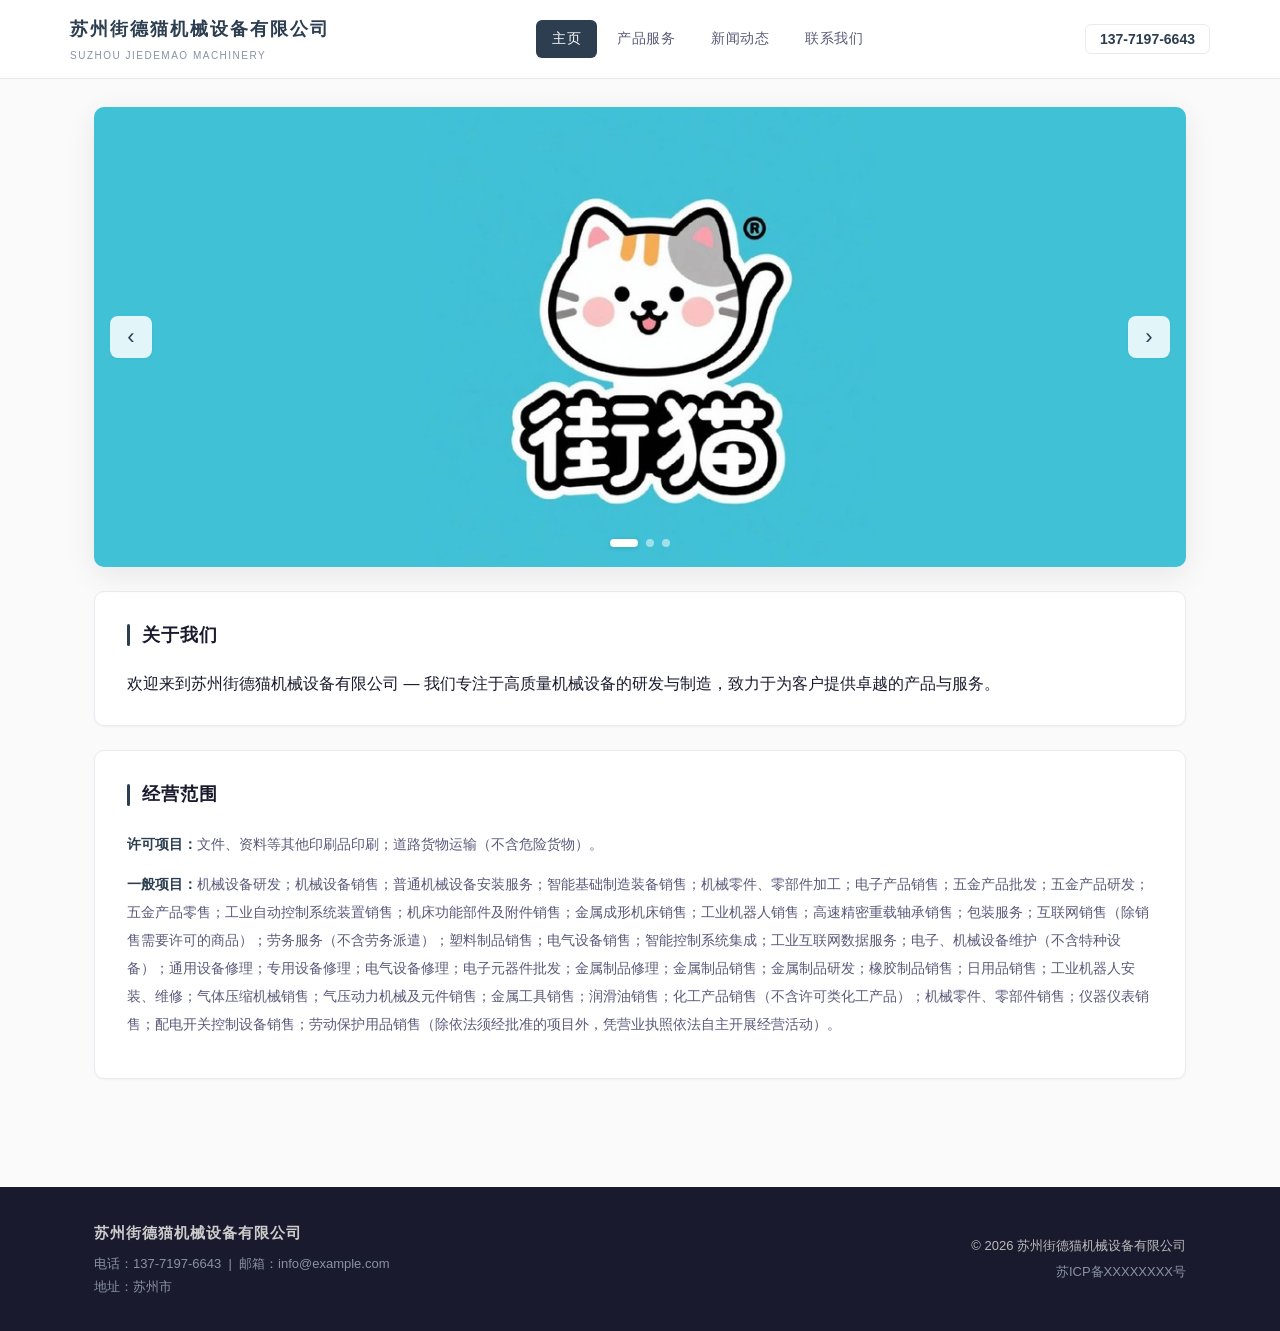
<file: index.html>
<!doctype html>
<html lang="zh-CN">
<head>
  <meta charset="utf-8">
  <meta name="viewport" content="width=device-width,initial-scale=1">
  <title>苏州街德猫机械设备有限公司</title>
  <link rel="stylesheet" href="styles.css">
</head>
<body>
  <header class="site-header">
    <div class="container header-inner">
      <div class="brand-wrap">
        <div class="brand">苏州街德猫机械设备有限公司</div>
        <div class="brand-sub">Suzhou Jiedemao Machinery</div>
      </div>
      <nav class="main-nav" aria-label="主导航">
        <a href="index.html" class="nav-link" aria-current="page">主页</a>
        <a href="products.html" class="nav-link">产品服务</a>
        <a href="news.html" class="nav-link">新闻动态</a>
        <a href="contact.html" class="nav-link">联系我们</a>
      </nav>
      <div class="contact-short">
        <a href="tel:13771976643">137-7197-6643</a>
      </div>
    </div>
  </header>

  <main class="container">
    <section class="carousel" id="homepage-carousel" aria-label="首页轮播">
      <div class="slides">
        <img src="images/jdm.jpg" class="slide" alt="轮播图 1">
        <img src="images/bag.jpg" class="slide" alt="轮播图 2">
        <img src="images/jdm2.jpg" class="slide" alt="轮播图 3">
      </div>
    </section>

    <section class="section-card">
      <div class="section-title"><h2>关于我们</h2></div>
      <p>欢迎来到苏州街德猫机械设备有限公司 — 我们专注于高质量机械设备的研发与制造，致力于为客户提供卓越的产品与服务。</p>
    </section>

    <section class="section-card">
      <div class="section-title"><h2>经营范围</h2></div>
      <div class="scope-text">
        <p><strong>许可项目：</strong>文件、资料等其他印刷品印刷；道路货物运输（不含危险货物）。</p>
        <p><strong>一般项目：</strong>机械设备研发；机械设备销售；普通机械设备安装服务；智能基础制造装备销售；机械零件、零部件加工；电子产品销售；五金产品批发；五金产品研发；五金产品零售；工业自动控制系统装置销售；机床功能部件及附件销售；金属成形机床销售；工业机器人销售；高速精密重载轴承销售；包装服务；互联网销售（除销售需要许可的商品）；劳务服务（不含劳务派遣）；塑料制品销售；电气设备销售；智能控制系统集成；工业互联网数据服务；电子、机械设备维护（不含特种设备）；通用设备修理；专用设备修理；电气设备修理；电子元器件批发；金属制品修理；金属制品销售；金属制品研发；橡胶制品销售；日用品销售；工业机器人安装、维修；气体压缩机械销售；气压动力机械及元件销售；金属工具销售；润滑油销售；化工产品销售（不含许可类化工产品）；机械零件、零部件销售；仪器仪表销售；配电开关控制设备销售；劳动保护用品销售（除依法须经批准的项目外，凭营业执照依法自主开展经营活动）。</p>
      </div>
    </section>
  </main>

  <footer class="site-footer">
    <div class="container footer-inner">
      <div class="footer-info">
        <div class="footer-brand">苏州街德猫机械设备有限公司</div>
        <div>电话：137-7197-6643 &nbsp;|&nbsp; 邮箱：info@example.com</div>
        <div>地址：苏州市</div>
      </div>
      <div class="footer-right">
        <div class="copyright">© 2026 苏州街德猫机械设备有限公司</div>
        <div>苏ICP备XXXXXXXX号</div>
      </div>
    </div>
  </footer>

  <script type="module" src="js/main.js"></script>
</body>
</html>
</file>
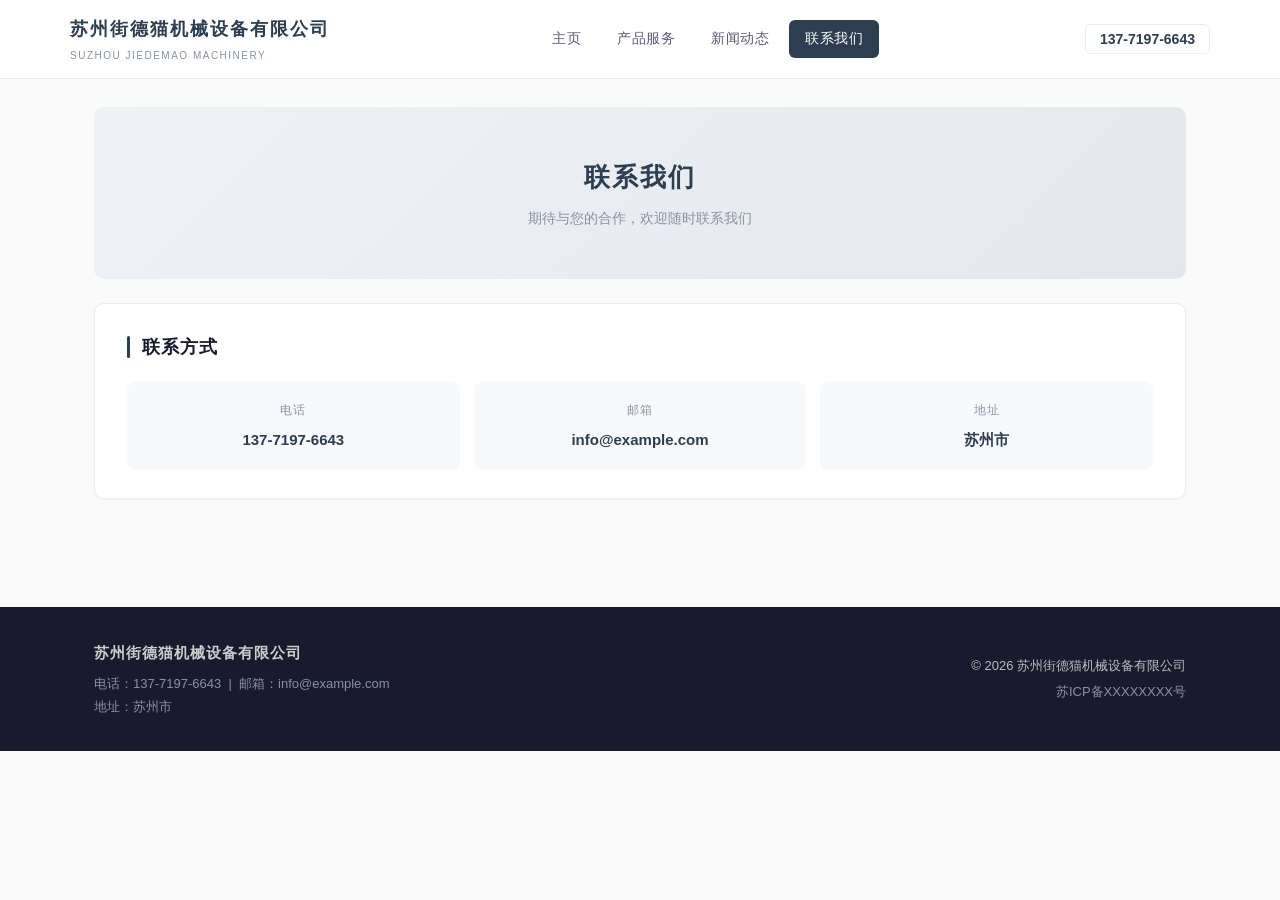
<file: contact.html>
<!doctype html>
<html lang="zh-CN">
<head>
  <meta charset="utf-8">
  <meta name="viewport" content="width=device-width,initial-scale=1">
  <title>联系我们 - 苏州街德猫机械设备有限公司</title>
  <link rel="stylesheet" href="styles.css">
</head>
<body>
  <header class="site-header">
    <div class="container header-inner">
      <div class="brand-wrap">
        <div class="brand">苏州街德猫机械设备有限公司</div>
        <div class="brand-sub">Suzhou Jiedemao Machinery</div>
      </div>
      <nav class="main-nav" aria-label="主导航">
        <a href="index.html" class="nav-link">主页</a>
        <a href="products.html" class="nav-link">产品服务</a>
        <a href="news.html" class="nav-link">新闻动态</a>
        <a href="contact.html" class="nav-link" aria-current="page">联系我们</a>
      </nav>
      <div class="contact-short">
        <a href="tel:13771976643">137-7197-6643</a>
      </div>
    </div>
  </header>

  <main class="container">
    <div class="page-hero">
      <h2>联系我们</h2>
      <p>期待与您的合作，欢迎随时联系我们</p>
    </div>

    <section class="section-card">
      <div class="section-title"><h2>联系方式</h2></div>
      <div class="contact-grid">
        <div class="contact-item">
          <div class="label">电话</div>
          <div class="value"><a href="tel:13771976643">137-7197-6643</a></div>
        </div>
        <div class="contact-item">
          <div class="label">邮箱</div>
          <div class="value">info@example.com</div>
        </div>
        <div class="contact-item">
          <div class="label">地址</div>
          <div class="value">苏州市</div>
        </div>
      </div>
    </section>
  </main>

  <footer class="site-footer">
    <div class="container footer-inner">
      <div class="footer-info">
        <div class="footer-brand">苏州街德猫机械设备有限公司</div>
        <div>电话：137-7197-6643 &nbsp;|&nbsp; 邮箱：info@example.com</div>
        <div>地址：苏州市</div>
      </div>
      <div class="footer-right">
        <div class="copyright">© 2026 苏州街德猫机械设备有限公司</div>
        <div>苏ICP备XXXXXXXX号</div>
      </div>
    </div>
  </footer>
</body>
</html>
</file>
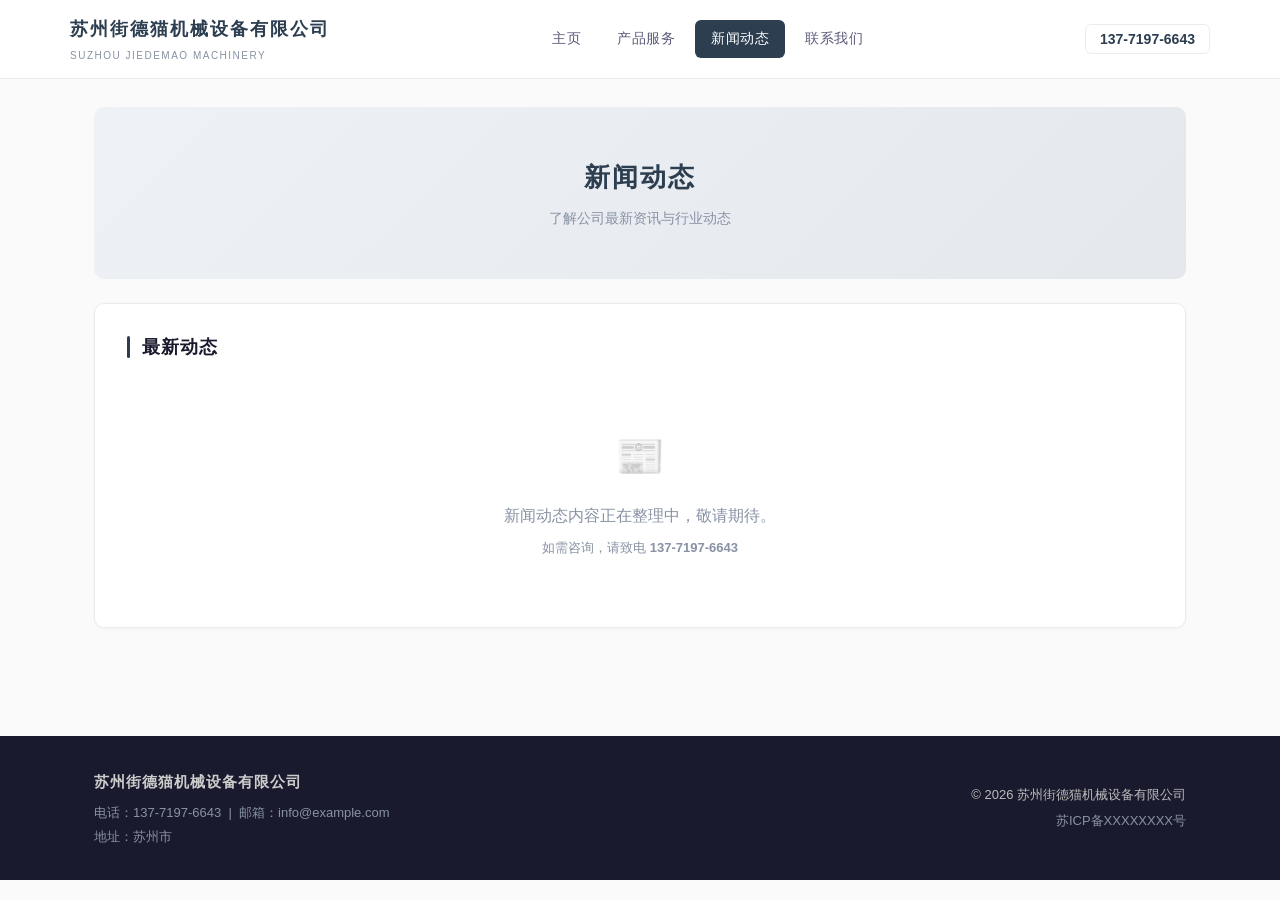
<file: news.html>
<!doctype html>
<html lang="zh-CN">
<head>
  <meta charset="utf-8">
  <meta name="viewport" content="width=device-width,initial-scale=1">
  <title>新闻动态 - 苏州街德猫机械设备有限公司</title>
  <link rel="stylesheet" href="styles.css">
</head>
<body>
  <header class="site-header">
    <div class="container header-inner">
      <div class="brand-wrap">
        <div class="brand">苏州街德猫机械设备有限公司</div>
        <div class="brand-sub">Suzhou Jiedemao Machinery</div>
      </div>
      <nav class="main-nav" aria-label="主导航">
        <a href="index.html" class="nav-link">主页</a>
        <a href="products.html" class="nav-link">产品服务</a>
        <a href="news.html" class="nav-link" aria-current="page">新闻动态</a>
        <a href="contact.html" class="nav-link">联系我们</a>
      </nav>
      <div class="contact-short">
        <a href="tel:13771976643">137-7197-6643</a>
      </div>
    </div>
  </header>

  <main class="container">
    <div class="page-hero">
      <h2>新闻动态</h2>
      <p>了解公司最新资讯与行业动态</p>
    </div>

    <section class="section-card">
      <div class="section-title"><h2>最新动态</h2></div>
      <div class="placeholder-note">
        <div class="icon">📰</div>
        <p>新闻动态内容正在整理中，敬请期待。</p>
        <p style="margin-top:8px;font-size:13px">如需咨询，请致电 <strong>137-7197-6643</strong></p>
      </div>
    </section>
  </main>

  <footer class="site-footer">
    <div class="container footer-inner">
      <div class="footer-info">
        <div class="footer-brand">苏州街德猫机械设备有限公司</div>
        <div>电话：137-7197-6643 &nbsp;|&nbsp; 邮箱：info@example.com</div>
        <div>地址：苏州市</div>
      </div>
      <div class="footer-right">
        <div class="copyright">© 2026 苏州街德猫机械设备有限公司</div>
        <div>苏ICP备XXXXXXXX号</div>
      </div>
    </div>
  </footer>
</body>
</html>
</file>
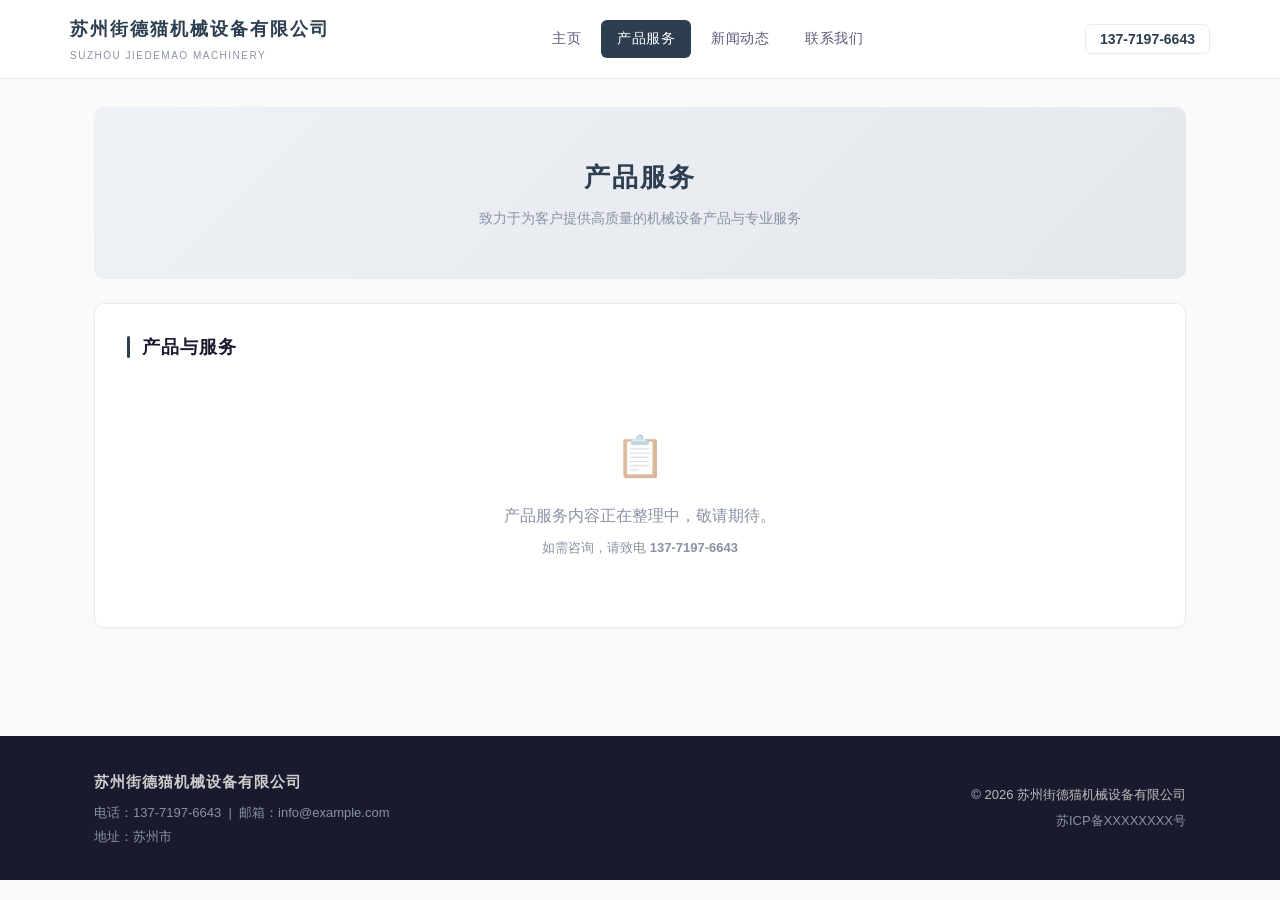
<file: products.html>
<!doctype html>
<html lang="zh-CN">
<head>
  <meta charset="utf-8">
  <meta name="viewport" content="width=device-width,initial-scale=1">
  <title>产品服务 - 苏州街德猫机械设备有限公司</title>
  <link rel="stylesheet" href="styles.css">
</head>
<body>
  <header class="site-header">
    <div class="container header-inner">
      <div class="brand-wrap">
        <div class="brand">苏州街德猫机械设备有限公司</div>
        <div class="brand-sub">Suzhou Jiedemao Machinery</div>
      </div>
      <nav class="main-nav" aria-label="主导航">
        <a href="index.html" class="nav-link">主页</a>
        <a href="products.html" class="nav-link" aria-current="page">产品服务</a>
        <a href="news.html" class="nav-link">新闻动态</a>
        <a href="contact.html" class="nav-link">联系我们</a>
      </nav>
      <div class="contact-short">
        <a href="tel:13771976643">137-7197-6643</a>
      </div>
    </div>
  </header>

  <main class="container">
    <div class="page-hero">
      <h2>产品服务</h2>
      <p>致力于为客户提供高质量的机械设备产品与专业服务</p>
    </div>

    <section class="section-card">
      <div class="section-title"><h2>产品与服务</h2></div>
      <div class="placeholder-note">
        <div class="icon">📋</div>
        <p>产品服务内容正在整理中，敬请期待。</p>
        <p style="margin-top:8px;font-size:13px">如需咨询，请致电 <strong>137-7197-6643</strong></p>
      </div>
    </section>
  </main>

  <footer class="site-footer">
    <div class="container footer-inner">
      <div class="footer-info">
        <div class="footer-brand">苏州街德猫机械设备有限公司</div>
        <div>电话：137-7197-6643 &nbsp;|&nbsp; 邮箱：info@example.com</div>
        <div>地址：苏州市</div>
      </div>
      <div class="footer-right">
        <div class="copyright">© 2026 苏州街德猫机械设备有限公司</div>
        <div>苏ICP备XXXXXXXX号</div>
      </div>
    </div>
  </footer>
</body>
</html>
</file>
<file: styles.css>
/* ===== 全局 ===== */
:root {
  --primary: #2c3e50;
  --primary-light: #3d5068;
  --bg: #fafafa;
  --surface: #ffffff;
  --text: #1a1a2e;
  --text-secondary: #5a5a7a;
  --text-muted: #8892a4;
  --border: #e8ecf1;
  --footer: #1a1a2e;
  --footer-text: #8892a4;
  --shadow-sm: 0 1px 3px rgba(0,0,0,.04);
  --shadow-md: 0 4px 16px rgba(0,0,0,.06);
  --shadow-lg: 0 8px 30px rgba(0,0,0,.08);
  --radius: 10px;
}

* { box-sizing: border-box; margin: 0; padding: 0; }

body {
  font-family: "Segoe UI", "PingFang SC", "Microsoft YaHei", "Helvetica Neue", Arial, sans-serif;
  color: var(--text);
  background: var(--bg);
  line-height: 1.7;
  -webkit-font-smoothing: antialiased;
}

.container {
  max-width: 1140px;
  margin: 0 auto;
  padding: 0 24px;
}

/* ===== Header ===== */
.site-header {
  background: var(--surface);
  border-bottom: 1px solid var(--border);
  position: sticky;
  top: 0;
  z-index: 100;
  backdrop-filter: blur(12px);
  background: rgba(255,255,255,.92);
}

.header-inner {
  display: flex;
  align-items: center;
  justify-content: space-between;
  padding: 14px 0;
  gap: 24px;
}

.brand {
  font-size: 18px;
  font-weight: 700;
  color: var(--primary);
  letter-spacing: 2px;
  white-space: nowrap;
}

.brand-sub {
  font-size: 10px;
  color: var(--text-muted);
  letter-spacing: 1.5px;
  text-transform: uppercase;
  margin-top: 2px;
}

.main-nav {
  display: flex;
  gap: 4px;
  align-items: center;
}

.nav-link {
  text-decoration: none;
  color: var(--text-secondary);
  padding: 7px 16px;
  border-radius: 6px;
  font-size: 14px;
  font-weight: 500;
  transition: all .2s;
  letter-spacing: 0.5px;
}

.nav-link:hover {
  color: var(--primary);
  background: rgba(44,62,80,.06);
}

.nav-link[aria-current="page"] {
  color: #fff;
  background: var(--primary);
}

.contact-short a {
  color: var(--primary);
  text-decoration: none;
  font-weight: 600;
  font-size: 14px;
  padding: 6px 14px;
  border: 1.5px solid var(--border);
  border-radius: 6px;
  transition: all .2s;
  white-space: nowrap;
}

.contact-short a:hover {
  border-color: var(--primary);
  background: var(--primary);
  color: #fff;
}

/* ===== Hero Carousel ===== */
.carousel {
  position: relative;
  overflow: hidden;
  border-radius: var(--radius);
  background: #e8ecf1;
  height: 460px;
  margin-top: 28px;
  box-shadow: var(--shadow-lg);
}

.slides {
  position: relative;
  height: 100%;
}

.slide {
  position: absolute;
  top: 0;
  left: 0;
  width: 100%;
  height: 100%;
  object-fit: cover;
  transition: transform .5s cubic-bezier(.4,0,.2,1);
}

/* 箭头按钮 */
.carousel-button {
  position: absolute;
  top: 50%;
  transform: translateY(-50%);
  background: rgba(255,255,255,.85);
  border: none;
  color: var(--primary);
  width: 42px;
  height: 42px;
  font-size: 22px;
  cursor: pointer;
  border-radius: 8px;
  display: flex;
  align-items: center;
  justify-content: center;
  transition: all .25s;
  box-shadow: var(--shadow-sm);
  backdrop-filter: blur(4px);
}

.carousel-button:hover {
  background: #fff;
  box-shadow: var(--shadow-md);
  transform: translateY(-50%) scale(1.04);
}

.carousel-button.prev { left: 16px; }
.carousel-button.next { right: 16px; }

/* 指示器 */
.carousel-dots {
  position: absolute;
  bottom: 20px;
  left: 50%;
  transform: translateX(-50%);
  display: flex;
  gap: 8px;
  align-items: center;
}

.carousel-dot {
  width: 8px;
  height: 8px;
  border-radius: 50%;
  background: rgba(255,255,255,.5);
  border: none;
  cursor: pointer;
  transition: all .3s;
  padding: 0;
}

.carousel-dot.active {
  width: 28px;
  border-radius: 4px;
  background: #fff;
  box-shadow: 0 1px 4px rgba(0,0,0,.15);
}

/* ===== Main Content ===== */
main.container {
  padding-bottom: 60px;
}

/* 内容区块 */
.section-card {
  background: var(--surface);
  border-radius: var(--radius);
  padding: 28px 32px;
  margin-top: 24px;
  box-shadow: var(--shadow-sm);
  border: 1px solid var(--border);
}

.section-title {
  display: flex;
  align-items: center;
  gap: 12px;
  margin-bottom: 20px;
}

.section-title::before {
  content: "";
  display: block;
  width: 3px;
  height: 22px;
  background: var(--primary);
  border-radius: 2px;
  flex-shrink: 0;
}

.section-title h2 {
  font-size: 18px;
  font-weight: 700;
  color: var(--text);
  letter-spacing: 1px;
}

/* 经营范围文字块 */
.scope-text {
  color: var(--text-secondary);
  line-height: 2;
  font-size: 14px;
}

.scope-text p {
  margin-bottom: 12px;
}

.scope-text strong {
  color: var(--primary);
  font-weight: 600;
}

/* 联系方式卡片 */
.contact-grid {
  display: grid;
  grid-template-columns: repeat(auto-fit, minmax(200px, 1fr));
  gap: 14px;
  margin-top: 8px;
}

.contact-item {
  background: #f8f9fb;
  padding: 18px;
  border-radius: 8px;
  text-align: center;
  transition: all .2s;
}

.contact-item:hover {
  background: var(--surface);
  box-shadow: var(--shadow-md);
}

.contact-item .label {
  font-size: 12px;
  color: var(--text-muted);
  letter-spacing: 1px;
  margin-bottom: 6px;
  text-transform: uppercase;
}

.contact-item .value {
  font-size: 15px;
  font-weight: 600;
  color: var(--primary);
}

.contact-item a {
  color: var(--primary);
  text-decoration: none;
}

/* 占位提示 */
.placeholder-note {
  text-align: center;
  padding: 40px 20px;
  color: var(--text-muted);
}

.placeholder-note .icon {
  font-size: 40px;
  margin-bottom: 12px;
  opacity: .5;
}

/* ===== Footer ===== */
.site-footer {
  background: var(--footer);
  color: var(--footer-text);
  padding: 32px 0;
  margin-top: 48px;
  font-size: 13px;
}

.footer-inner {
  display: flex;
  justify-content: space-between;
  align-items: center;
  flex-wrap: wrap;
  gap: 20px;
}

.footer-brand {
  color: #ccc;
  font-size: 15px;
  font-weight: 600;
  letter-spacing: 1px;
  margin-bottom: 6px;
}

.footer-info {
  line-height: 1.8;
}

.footer-right {
  text-align: right;
}

.footer-right .copyright {
  color: #bbb;
  margin-bottom: 4px;
}

/* ===== 子页面通用样式 ===== */
.page-hero {
  background: linear-gradient(135deg, #eef1f5, #e4e8ed);
  padding: 48px 0;
  margin-top: 28px;
  border-radius: var(--radius);
  text-align: center;
}

.page-hero h2 {
  font-size: 26px;
  font-weight: 700;
  color: var(--primary);
  letter-spacing: 2px;
}

.page-hero p {
  color: var(--text-muted);
  margin-top: 8px;
  font-size: 14px;
}

/* ===== 响应式 ===== */
@media (max-width: 768px) {
  .header-inner {
    flex-direction: column;
    align-items: flex-start;
    gap: 10px;
  }

  .main-nav { flex-wrap: wrap; }

  .carousel { height: 240px; }

  .carousel-button {
    width: 34px;
    height: 34px;
    font-size: 18px;
  }

  .section-card { padding: 20px 18px; }

  .footer-inner {
    flex-direction: column;
    text-align: center;
  }

  .footer-right { text-align: center; }

  .contact-grid {
    grid-template-columns: 1fr;
  }
}

@media (max-width: 480px) {
  .container { padding: 0 16px; }

  .brand { font-size: 15px; letter-spacing: 1px; }

  .carousel { height: 180px; border-radius: 6px; }

  .section-title h2 { font-size: 16px; }
}
</file>
